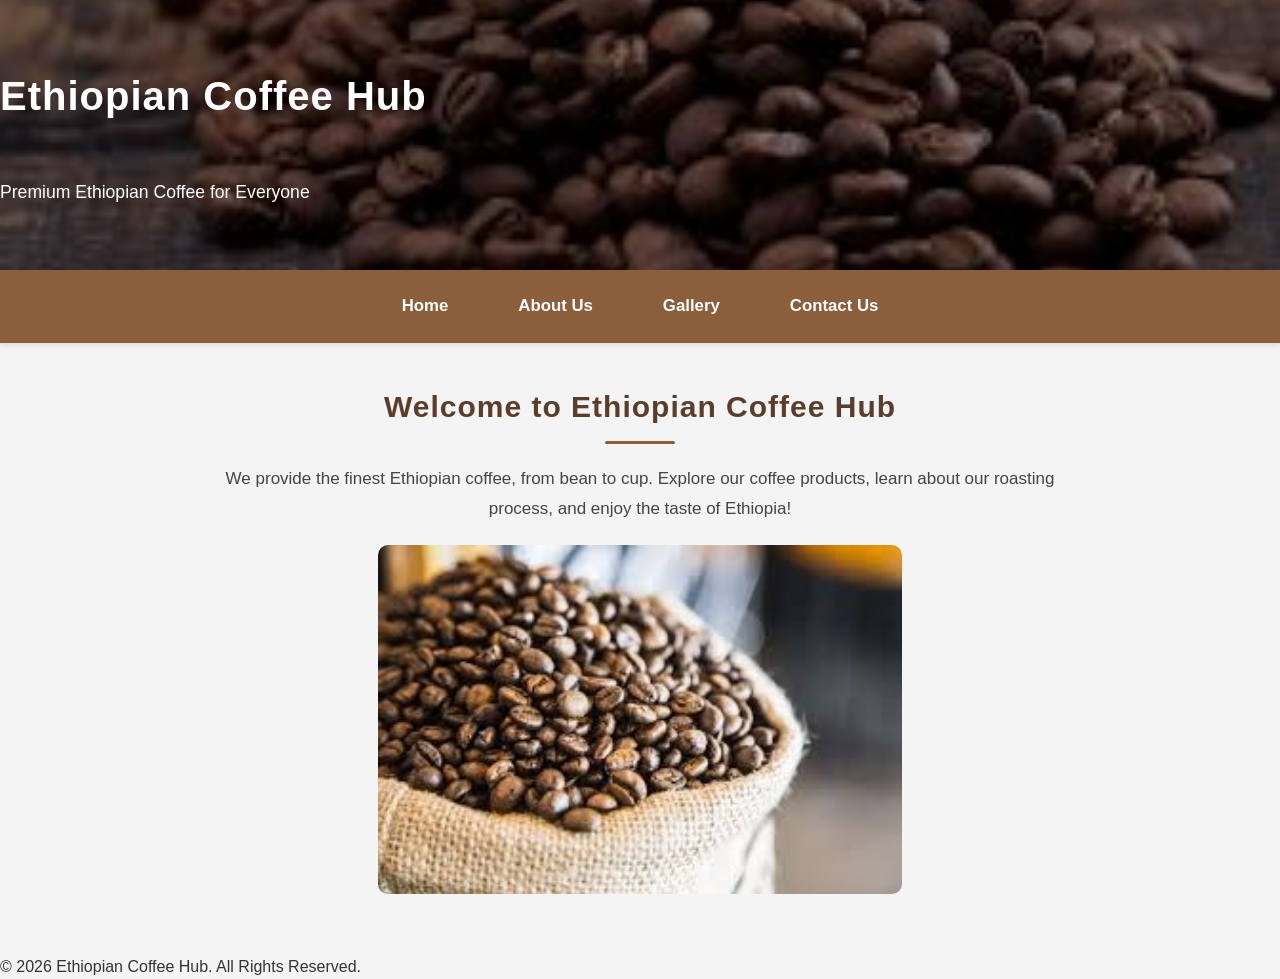
<file: index.html>
<!DOCTYPE html>
<html lang="en">
<head>
    <meta charset="UTF-8">
    <title>Ethiopian Coffee Hub - Home</title>
    <link rel="stylesheet" href="style.css">
</head>
<body>
    <header>
        <h1>Ethiopian Coffee Hub</h1>
        <p>Premium Ethiopian Coffee for Everyone</p>
    </header>
    
    <nav>
        <a href="index.html">Home</a>
        <a href="about.html">About Us</a>
        <a href="gallery.html">Gallery</a>
        <a href="contact.html">Contact Us</a>
    </nav>

    <div class="container">
        <h2>Welcome to Ethiopian Coffee Hub</h2>
        <p>We provide the finest Ethiopian coffee, from bean to cup. Explore our coffee products, learn about our roasting process, and enjoy the taste of Ethiopia!</p>
        <img src="coffee 2.jpeg" alt="Ethiopian Coffee" width="600">
    </div>

    <footer>
        © 2026 Ethiopian Coffee Hub. All Rights Reserved.
    </footer>
</body>
</html>
</file>
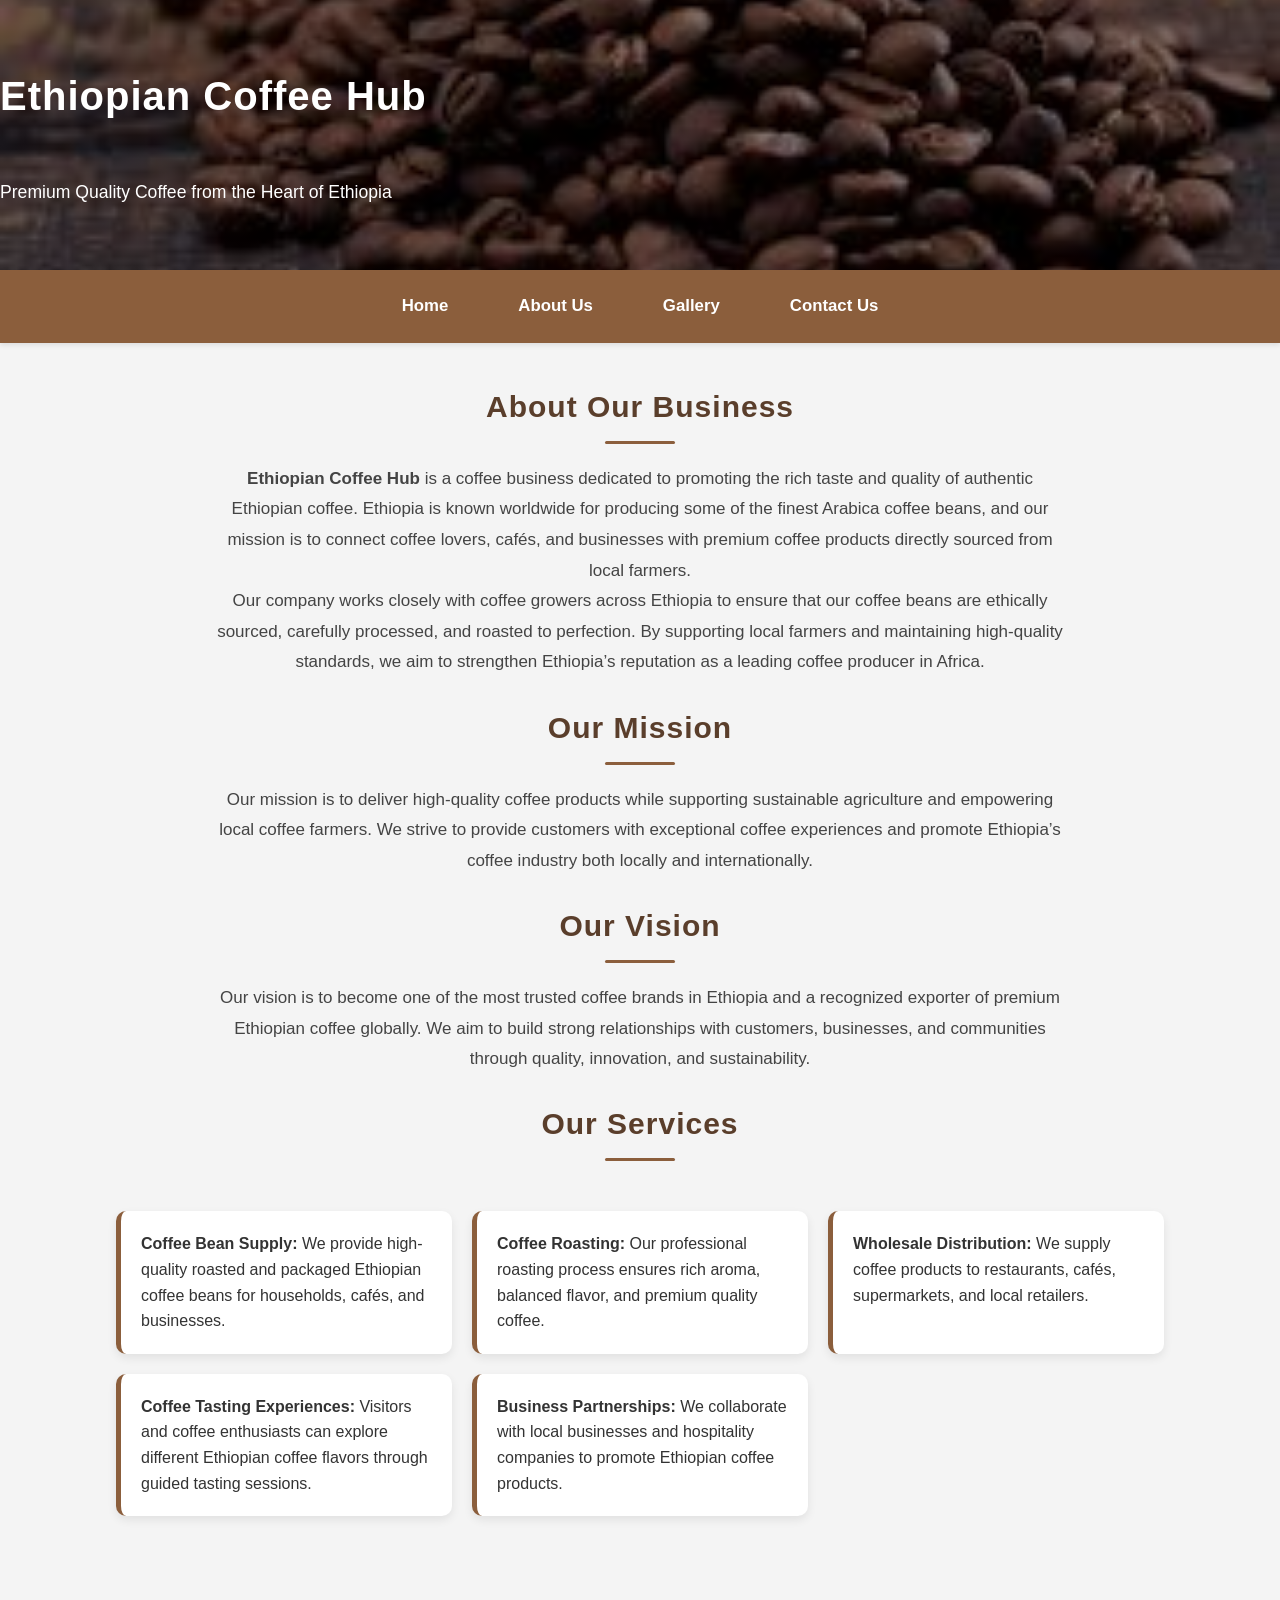
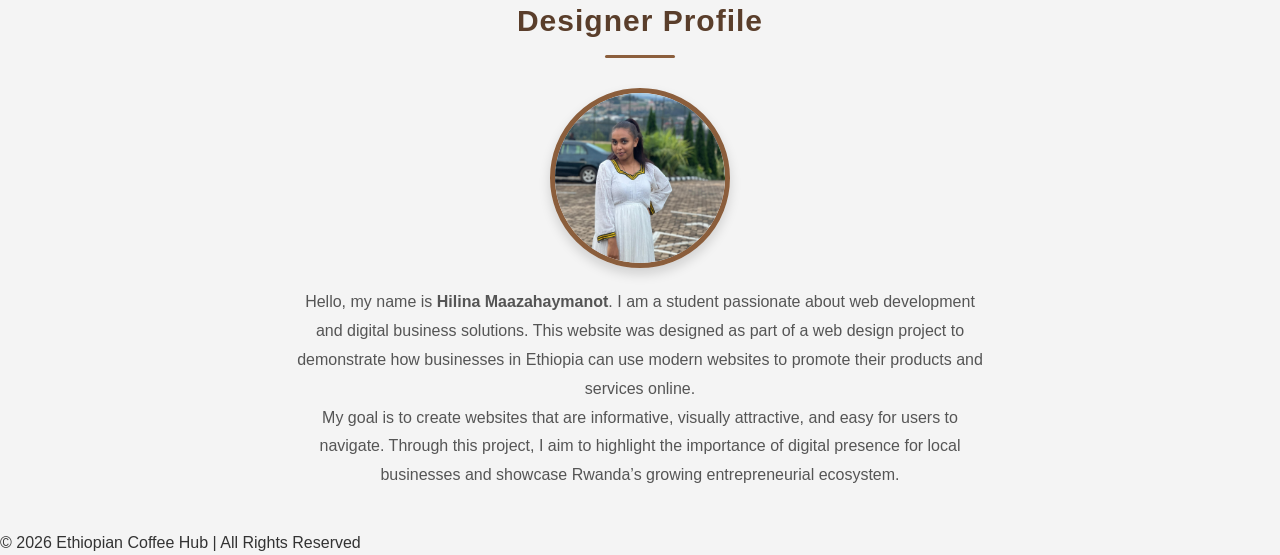
<file: about.html>
<!DOCTYPE html>
<html lang="en">
<head>
<meta charset="UTF-8">
<title>Ethiopian Coffee Hub | About Us</title>
<link rel="stylesheet" href="style.css">
</head>

<body>

<header>
<h1>Ethiopian Coffee Hub</h1>
<p>Premium Quality Coffee from the Heart of Ethiopia</p>
</header>

<nav>
<a href="index.html">Home</a>
<a href="about.html">About Us</a>
<a href="gallery.html">Gallery</a>
<a href="contact.html">Contact Us</a>
</nav>

<div class="container">

<h2>About Our Business</h2>

<p>
<strong>Ethiopian Coffee Hub</strong> is a coffee business dedicated to promoting the rich taste and quality of authentic Ethiopian coffee. 
Ethiopia is known worldwide for producing some of the finest Arabica coffee beans, and our mission is to connect coffee lovers, cafés, and businesses with premium coffee products directly sourced from local farmers.
</p>

<p>
Our company works closely with coffee growers across Ethiopia to ensure that our coffee beans are ethically sourced, carefully processed, and roasted to perfection. 
By supporting local farmers and maintaining high-quality standards, we aim to strengthen Ethiopia’s reputation as a leading coffee producer in Africa.
</p>

<br>

<h2>Our Mission</h2>

<p>
Our mission is to deliver high-quality coffee products while supporting sustainable agriculture and empowering local coffee farmers. 
We strive to provide customers with exceptional coffee experiences and promote Ethiopia’s coffee industry both locally and internationally.
</p>

<br>

<h2>Our Vision</h2>

<p>
Our vision is to become one of the most trusted coffee brands in Ethiopia and a recognized exporter of premium Ethiopian coffee globally. 
We aim to build strong relationships with customers, businesses, and communities through quality, innovation, and sustainability.
</p>

<br>

<h2>Our Services</h2>

<ul>
<li><strong>Coffee Bean Supply:</strong> We provide high-quality roasted and packaged Ethiopian coffee beans for households, cafés, and businesses.</li>

<li><strong>Coffee Roasting:</strong> Our professional roasting process ensures rich aroma, balanced flavor, and premium quality coffee.</li>

<li><strong>Wholesale Distribution:</strong> We supply coffee products to restaurants, cafés, supermarkets, and local retailers.</li>

<li><strong>Coffee Tasting Experiences:</strong> Visitors and coffee enthusiasts can explore different Ethiopian coffee flavors through guided tasting sessions.</li>

<li><strong>Business Partnerships:</strong> We collaborate with local businesses and hospitality companies to promote Ethiopian coffee products.</li>
</ul>

<br><br>

<h2>Designer Profile</h2>

<div class="about">

<img src="africa day.jpg" alt="Hilina Maazahaymanot">

<p>
Hello, my name is <strong>Hilina Maazahaymanot</strong>. I am a student passionate about web development and digital business solutions. 
This website was designed as part of a web design project to demonstrate how businesses in Ethiopia can use modern websites to promote their products and services online.
</p>

<p>
My goal is to create websites that are informative, visually attractive, and easy for users to navigate. Through this project, I aim to highlight the importance of digital presence for local businesses and showcase Rwanda’s growing entrepreneurial ecosystem.
</p>

</div>

</div>

<footer>
<p>© 2026 Ethiopian Coffee Hub | All Rights Reserved</p>
</footer>

</body>
</html>
</file>
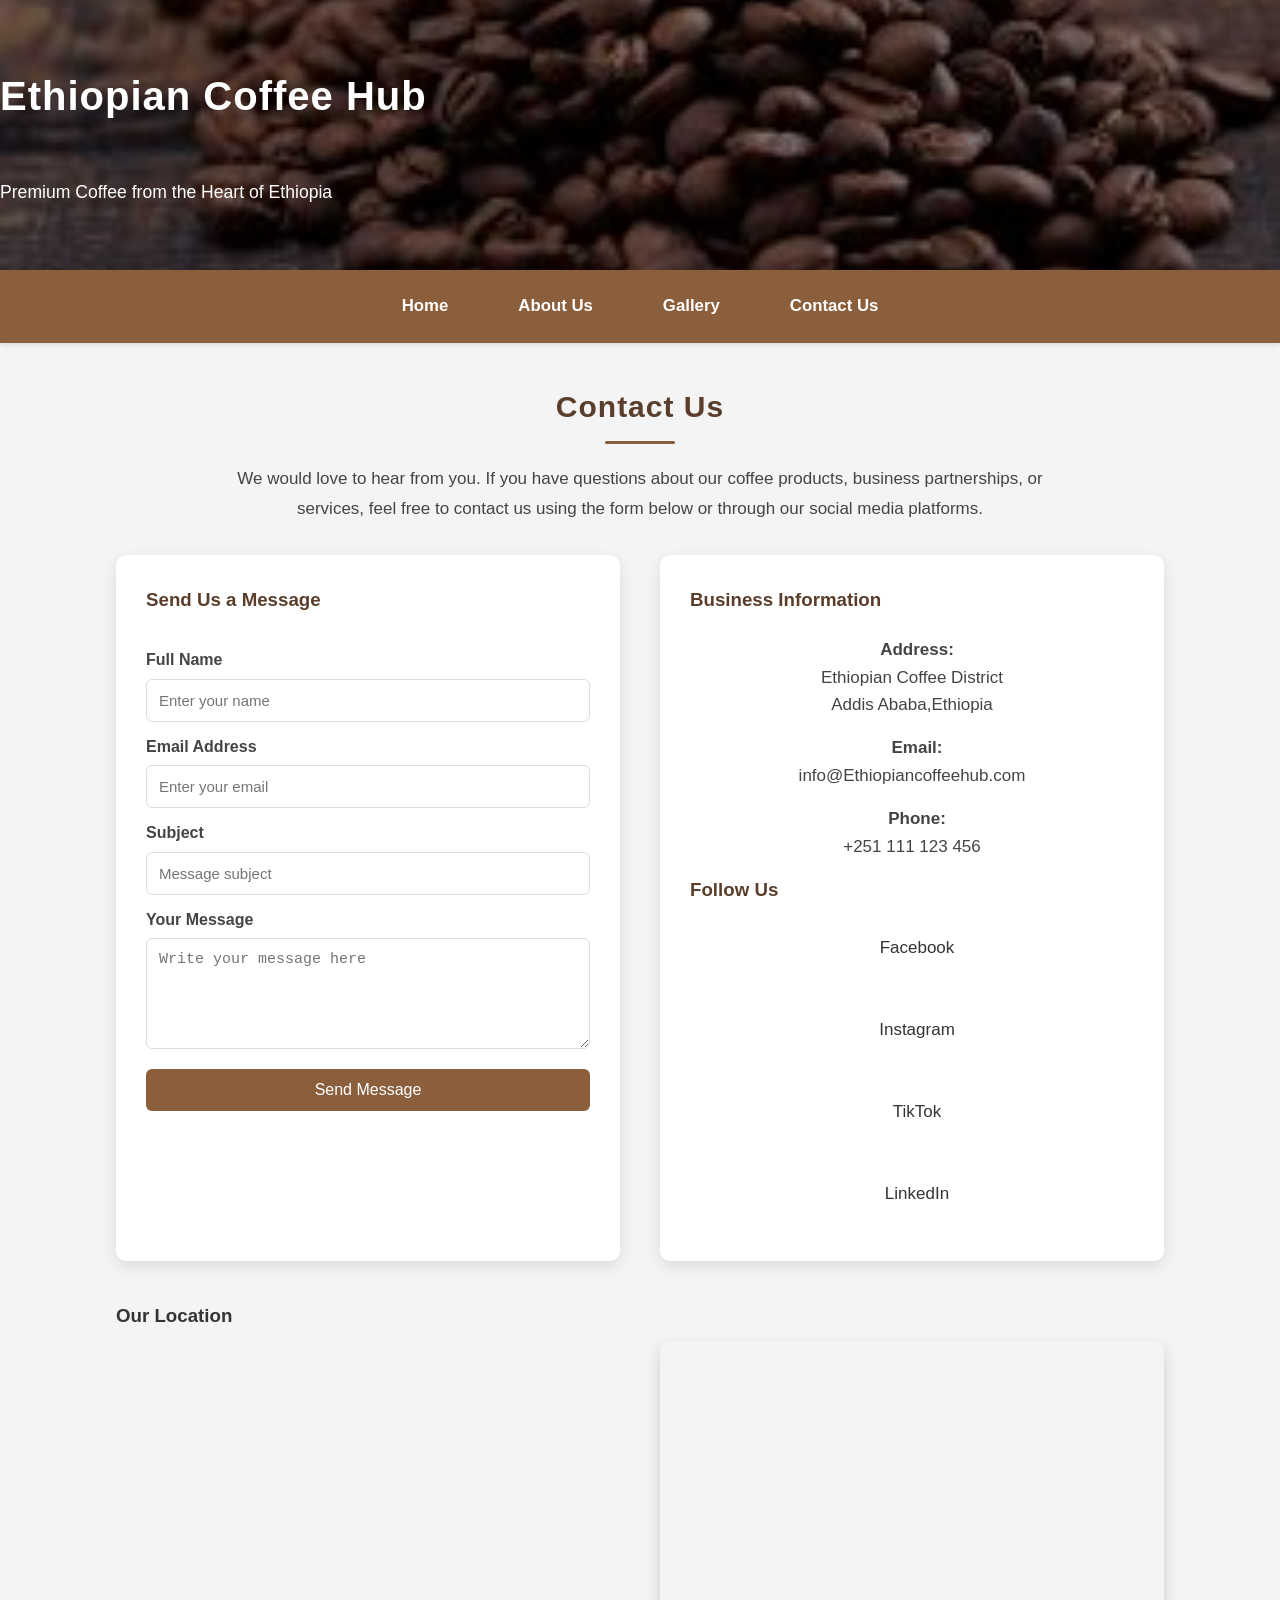
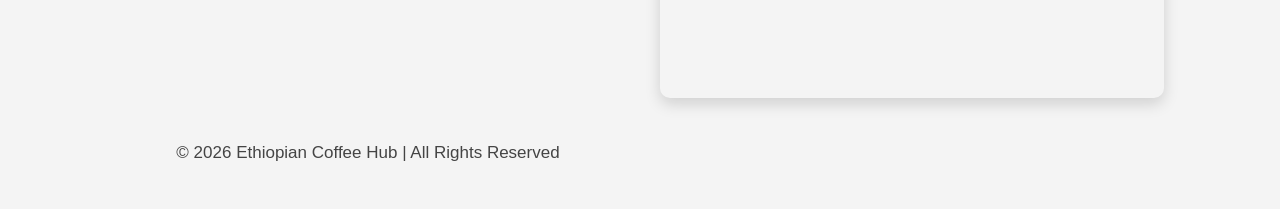
<file: contact.html>
<!DOCTYPE html>
<html lang="en">

<head>
<meta charset="UTF-8">
<title>Ethiopian Coffee Hub | Contact Us</title>
<link rel="stylesheet" href="style.css">
</head>

<body>

<header>
<h1>Ethiopian Coffee Hub</h1>
<p>Premium Coffee from the Heart of Ethiopia</p>
</header>

<nav>
<a href="index.html">Home</a>
<a href="about.html">About Us</a>
<a href="gallery.html">Gallery</a>
<a href="contact.html">Contact Us</a>
</nav>

<div class="container">

<h2>Contact Us</h2>

<p class="contact-intro">
We would love to hear from you. If you have questions about our coffee products, 
business partnerships, or services, feel free to contact us using the form below 
or through our social media platforms.
</p>

<div class="contact-grid">

<!-- Contact Form -->

<div class="contact-form">

<h3>Send Us a Message</h3>

<form>

<label>Full Name</label>
<input type="text" placeholder="Enter your name" required>

<label>Email Address</label>
<input type="email" placeholder="Enter your email" required>

<label>Subject</label>
<input type="text" placeholder="Message subject">

<label>Your Message</label>
<textarea rows="5" placeholder="Write your message here"></textarea>

<button type="submit">Send Message</button>

</form>

</div>

<div class="contact-info">

<h3>Business Information</h3>

<p>
<i class="fas fa-location-dot"></i>
<strong> Address:</strong><br>
Ethiopian Coffee District<br>
Addis Ababa,Ethiopia 
</p>

<p>
<i class="fas fa-envelope"></i>
<strong> Email:</strong><br>
info@Ethiopiancoffeehub.com
</p>

<p>
<i class="fas fa-phone"></i>
<strong> Phone:</strong><br>
+251 111 123 456
</p>

<h3>Follow Us</h3>

<p class="social-links">

<a href="#"><i class="fab fa-facebook"></i> Facebook</a><br>

<a href="#"><i class="fab fa-instagram"></i> Instagram</a><br>

<a href="#"><i class="fab fa-tiktok"></i> TikTok</a><br>

<a href="#"><i class="fab fa-linkedin"></i> LinkedIn</a>

</p>

</div>

<h3>Our Location</h3>

<div class="map-section">

<iframe 
src="https://www.google.com/maps?q=Addis%20Ababa,%20Ethiopia&output=embed"
width="100%" 
height="350" 
style="border:0;" 
allowfullscreen="" 
loading="lazy">
</iframe>

</div>

<footer>
<p>© 2026 Ethiopian Coffee Hub | All Rights Reserved</p>
</footer>

</body>
</html>
</file>
<file: style.css>
/* --------------------------
  Global Styles
---------------------------- */
* {
    margin: 0;
    padding: 0;
    box-sizing: border-box;
}

body {
    font-family: 'Segoe UI', Tahoma, Geneva, Verdana, sans-serif;
    background-color: #f4f4f4;
    color: #333;
    line-height: 1.6;
}

a {
    text-decoration: none;
    color: inherit;
}

/* --------------------------
  Header Styles
---------------------------- */
header{
    background-image: linear-gradient(rgb(0, 0, 0,0.5), rgba(0, 0, 0, 0.5)),
    url("coffee3.jpeg");
    background-size: cover;
    background-position: center;
    height: 30vh;
    display: flex;  
    flex-direction: column;
    justify-content: center;
}
/* make header text readable */
header {
    color: #fff;
}
header h1 {
    font-size: 2.5em;
    margin-bottom: 50px;
    letter-spacing: 1px;
}

header p {
    font-size: 1.1em;
    font-weight: 300;
}

/* --------------------------
  Navigation Menu
---------------------------- */
nav {
    background-color: #8b5e3c; /* Medium coffee color */
    display: flex;
    justify-content: center;
    gap: 40px;
    padding: 15px 0;
    box-shadow: 0 2px 5px rgba(0,0,0,0.1);
}

nav a {
    color: #fff;
    font-weight: 600;
    font-size: 1.05em;
    padding: 8px 15px;
    border-radius: 5px;
    transition: background-color 0.3s, transform 0.3s;
}

nav a:hover {
    background-color: #6f4e37;
    transform: scale(1.05);
}

/* --------------------------
  Container
---------------------------- */
.container {
    width: 85%;
    max-width: 1200px;
    margin: 30px auto;
}

/* --------------------------
  Home Page Styles
---------------------------- */
.container img {
    display: block;
    margin: 20px auto;
    max-width: 50%;
    height: auto;
    border-radius: 10px;
}

/* =========================
   ABOUT US PAGE STYLING
========================= */

/* Section Container */
.container {
    max-width: 1100px;
    margin: auto;
    padding: 40px 20px;
}

/* Section Titles */
.container h2 {
    text-align: center;
    font-size: 30px;
    color: #5a3e2b;
    margin-bottom: 20px;
    position: relative;
    letter-spacing: 1px;
}

.container h2::after {
    content: "";
    width: 70px;
    height: 3px;
    background: #8b5e3c;
    display: block;
    margin: 10px auto;
    border-radius: 3px;
}

/* Paragraph Styling */
.container p {
    text-align: center;
    max-width: 850px;
    margin: auto;
    font-size: 17px;
    line-height: 1.8;
    color: #444;
}

/* =========================
   DESIGNER PROFILE
========================= */

.about {
    text-align: center;
    margin-top: 30px;
}

/* Designer Image */
.about img {
    width: 180px;
    height: 180px;
    border-radius: 50%;
    border: 5px solid #8b5e3c;
    object-fit: cover;
    box-shadow: 0 6px 12px rgba(0,0,0,0.15);
    margin-bottom: 20px;
}

/* Designer Text */
.about p {
    max-width: 700px;
    margin: auto;
    font-size: 16px;
    color: #555;
}

/* =========================
   SERVICES SECTION
========================= */

.container ul {
    display: grid;
    grid-template-columns: repeat(auto-fit, minmax(250px,1fr));
    gap: 20px;
    list-style: none;
    padding: 30px 0;
}

/* Service Cards */
.container ul li {
    background: #ffffff;
    padding: 20px;
    border-radius: 10px;
    font-size: 16px;
    line-height: 1.6;
    border-left: 5px solid #8b5e3c;
    box-shadow: 0 4px 10px rgba(0,0,0,0.08);
    transition: transform 0.3s, box-shadow 0.3s;
}

/* Hover Effect */
.container ul li:hover {
    transform: translateY(-6px);
    box-shadow: 0 8px 18px rgba(0,0,0,0.15);
}

/* =========================
   MISSION & VISION CARDS
========================= */

.mission-vision {
    display: grid;
    grid-template-columns: 1fr 1fr;
    gap: 25px;
    margin-top: 30px;
}

.card {
    background: #ffffff;
    padding: 25px;
    border-radius: 10px;
    text-align: center;
    box-shadow: 0 4px 12px rgba(0,0,0,0.08);
}

.card h3 {
    color: #6f4e37;
    margin-bottom: 10px;
}

/* =========================
   RESPONSIVE DESIGN
========================= */

@media (max-width: 768px){

.mission-vision{
grid-template-columns:1fr;
}

.container ul{
grid-template-columns:1fr;
}

}

/* =====================
   GALLERY PAGE
===================== */

.gallery-intro{
text-align:center;
max-width:700px;
margin:auto;
margin-bottom:40px;
font-size:17px;
color:#555;
}

/* Grid layout */

.gallery-grid{
display:grid;
grid-template-columns:repeat(auto-fit,minmax(250px,1fr));
gap:25px;
}

/* Card */

.gallery-card{
background:white;
border-radius:10px;
overflow:hidden;
box-shadow:0 4px 10px rgba(0,0,0,0.1);
transition:transform 0.3s, box-shadow 0.3s;
}

/* Image */

.gallery-card img{
width:100%;
height:200px;
object-fit:cover;
}

/* Description */

.gallery-card p{
padding:15px;
font-size:15px;
color:#444;
text-align:center;
}

/* Hover Effect */

.gallery-card:hover{
transform:translateY(-6px);
box-shadow:0 8px 18px rgba(0,0,0,0.15);
}

/* Video section */

.video-section{
text-align:center;
margin-top:40px;
}

.video-section video{
width:50%;
height: 250px;
border-radius:10px;
box-shadow:0 4px 10px rgba(0,0,0,0.1);
}

.video-text{
margin-top:10px;
font-size:15px;
color:#555;
}

/* =====================
   CONTACT PAGE DESIGN
===================== */

/* Page introduction */

.contact-intro{
text-align:center;
max-width:750px;
margin:auto;
margin-bottom:40px;
font-size:17px;
line-height:1.6;
color:#555;
}

/* Layout */

.contact-grid{
display:grid;
grid-template-columns:1fr 1fr;
gap:40px;
margin-top:30px;
}

/* =====================
   CONTACT FORM
===================== */

.contact-form{
background:white;
padding:30px;
border-radius:10px;
box-shadow:0 5px 15px rgba(0,0,0,0.1);
}

.contact-form h3{
margin-bottom:20px;
color:#5a3e2b;
}

.contact-form form{
display:flex;
flex-direction:column;
}

.contact-form label{
margin-top:12px;
font-weight:600;
color:#444;
}

.contact-form input,
.contact-form textarea{
margin-top:6px;
padding:12px;
border-radius:6px;
border:1px solid #ddd;
font-size:15px;
transition:0.3s;
}

/* Input focus effect */

.contact-form input:focus,
.contact-form textarea:focus{
border-color:#8b5e3c;
outline:none;
box-shadow:0 0 5px rgba(139,94,60,0.3);
}

/* Button */

.contact-form button{
margin-top:20px;
padding:12px;
background:#8b5e3c;
color:white;
font-size:16px;
border:none;
border-radius:6px;
cursor:pointer;
transition:0.3s;
}

.contact-form button:hover{
background:#6f4e37;
transform:translateY(-2px);
}

/* =====================
   CONTACT INFO CARD
===================== */

.contact-info{
background:#ffffff;
padding:30px;
border-radius:10px;
box-shadow:0 5px 15px rgba(0,0,0,0.1);
}

.contact-info h3{
margin-bottom:20px;
color:#5a3e2b;
}

.contact-info p{
margin-bottom:15px;
line-height:1.6;
color:#444;
}

/* Icons */

.contact-info i{
color:#8b5e3c;
margin-right:10px;
font-size:18px;
}

/* =====================
   SOCIAL MEDIA LINKS
===================== */

.social-links a{
display:block;
margin-bottom:10px;
padding:8px;
border-radius:5px;
text-decoration:none;
color:#333;
font-weight:500;
transition:0.3s;
}

.social-links a:hover{
background:#f3f3f3;
color:#8b5e3c;
}

/* =====================
   GOOGLE MAP
===================== */

.map-section{
margin-top:40px;
border-radius:10px;
overflow:hidden;
box-shadow:0 6px 15px rgba(0,0,0,0.15);
}

/* =====================
   RESPONSIVE DESIGN
===================== */

@media (max-width:768px){

.contact-grid{
grid-template-columns:1fr;
}

}
</file>
